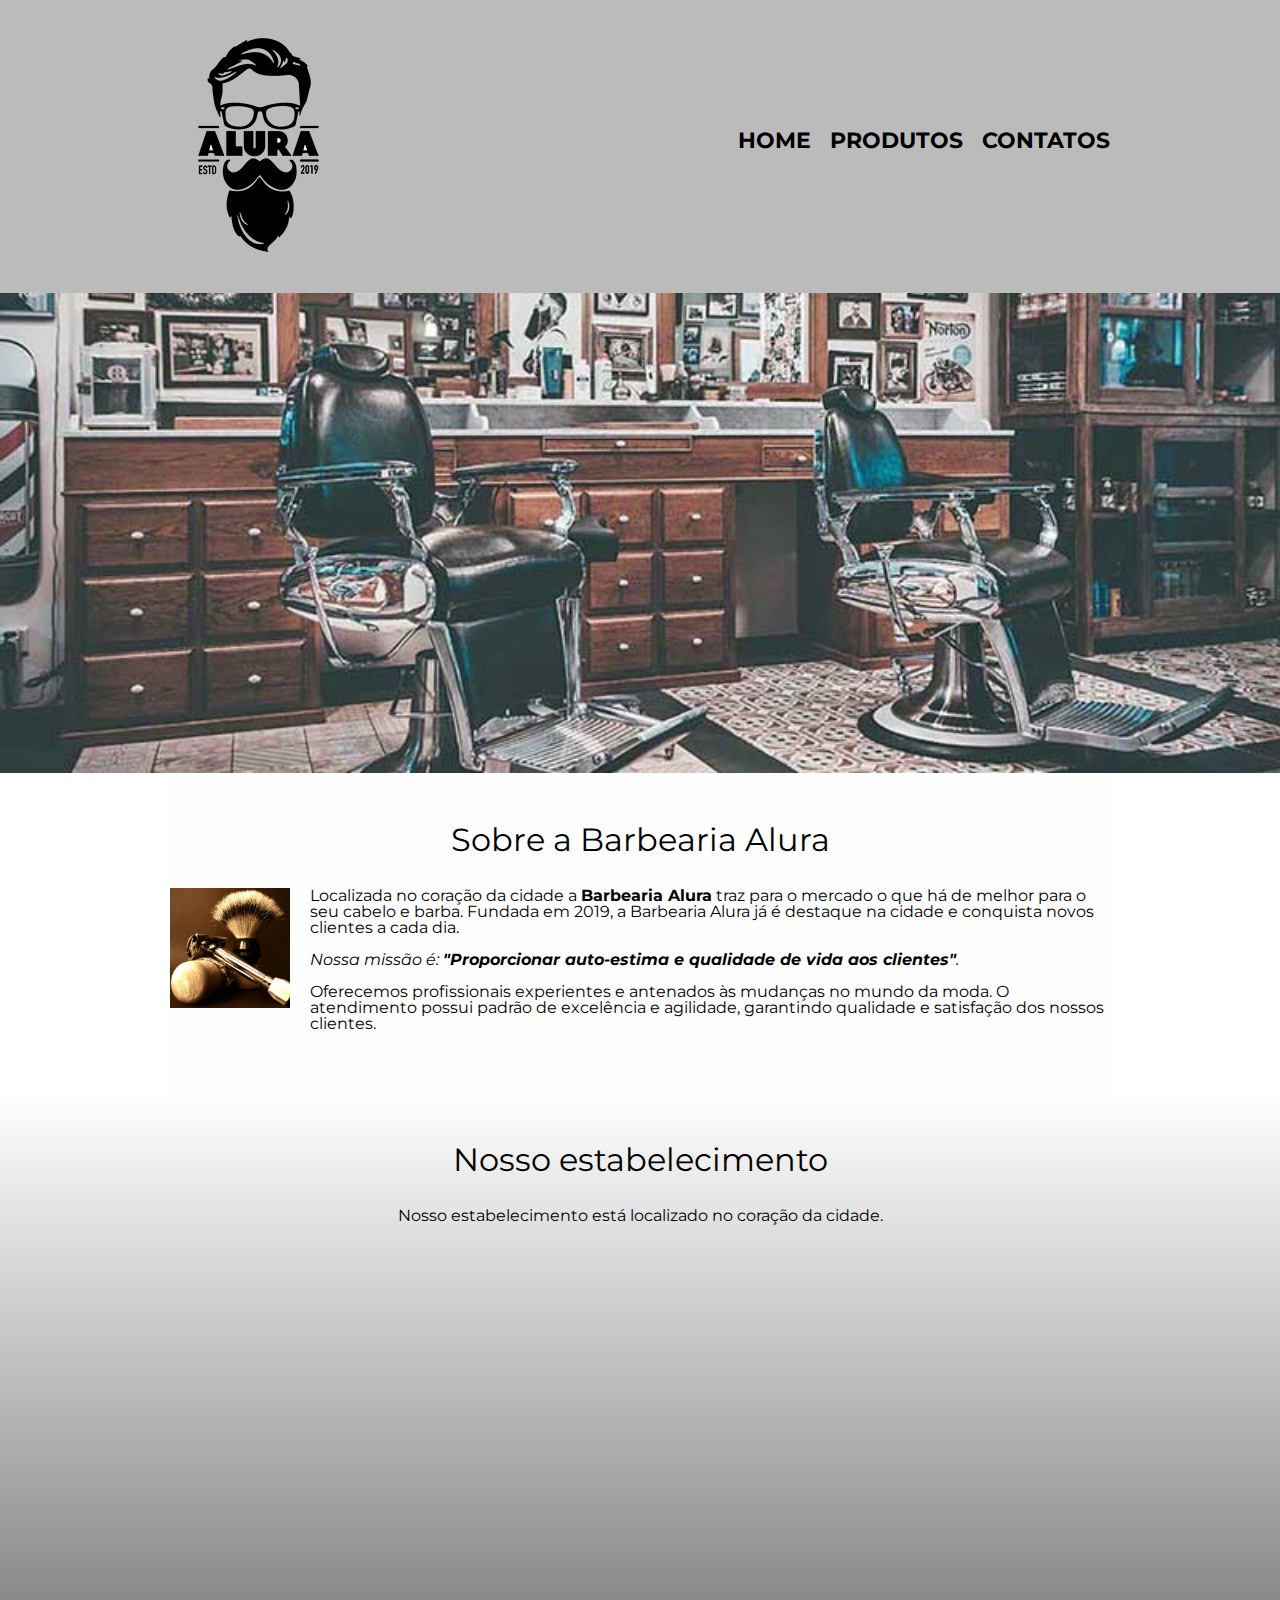
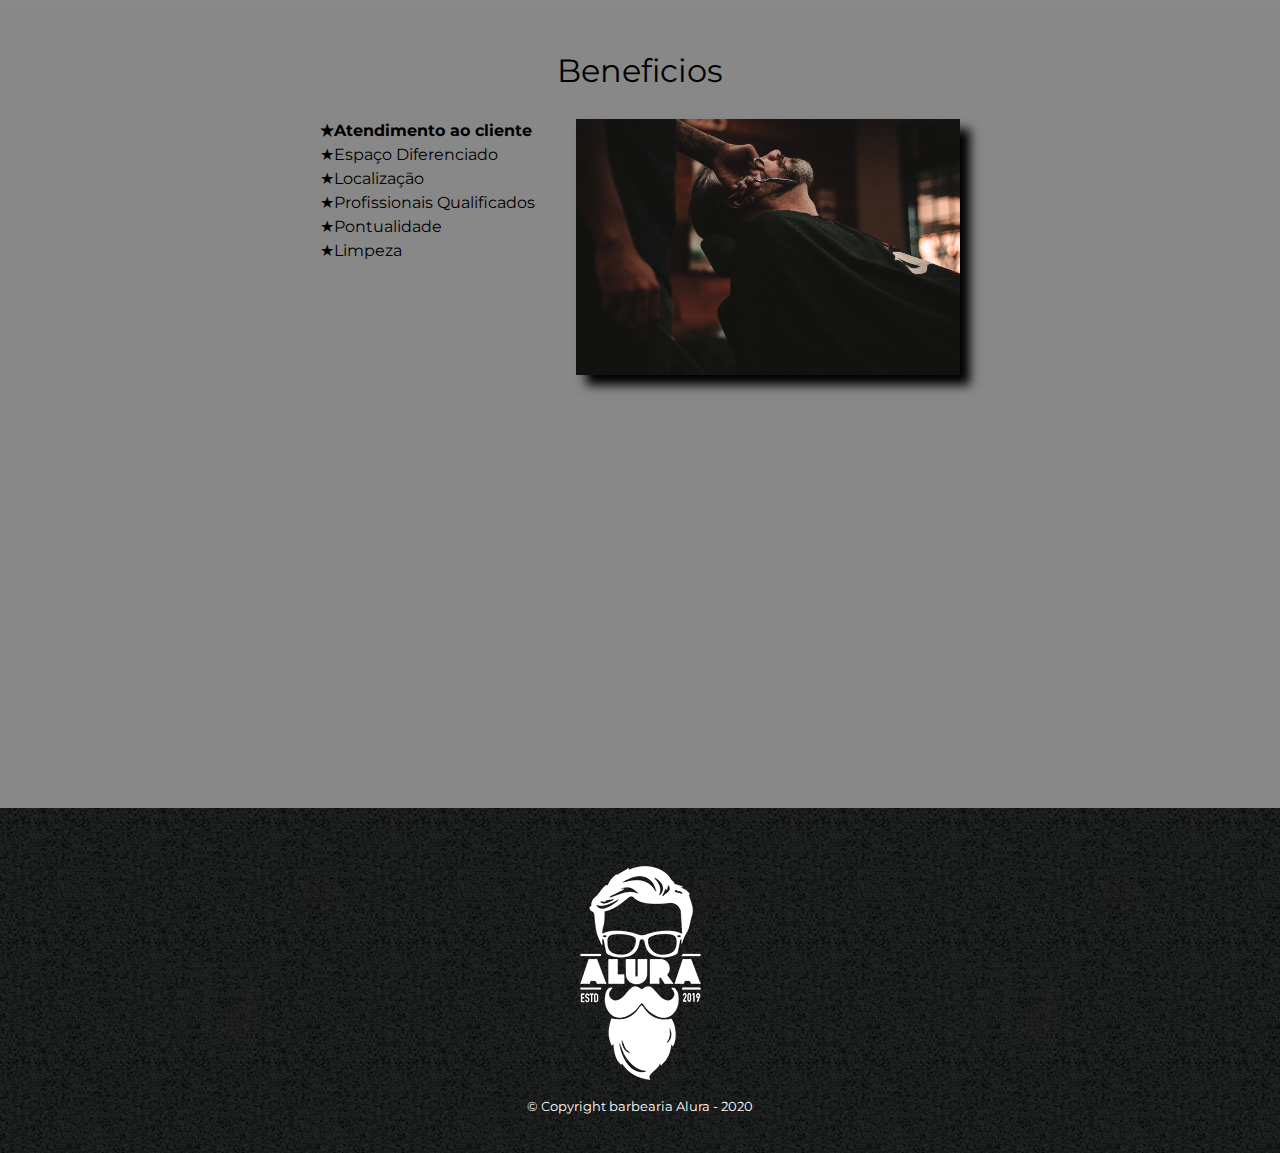
<file: index.html>
<!DOCTYPE html>
<html lang="pt-br">
    <head>

        <meta charset="UTF-8">
        <meta name="viewport" content="width=device-width">
        <title>Barbearia Alura</title>
        <link rel='stylesheet' href="reset.css"/>
        <link rel="stylesheet" href="style.css">
        <link href="https://fonts.googleapis.com/css?family=Montserrat&display=swap" rel="stylesheet">

    </head>
        
    <body>
        <header>
            <div class = "caixa">
                <h1>
                    <img src="logo.png">
                </h1>
                <nav>
                    <ul>
                        <li><a href="index.html">Home</a></li>
                        <li><a href="Produtos.html">Produtos</a></li>
                        <li><a href="Contato.html">Contatos</a></li>
                    </ul>
                </nav>
            </div>
        </header>
        <img class="banner" src="banner.jpg"> 
        <main> 
            <section class="principal">
                <h2 class="tituloPrincipal">Sobre a Barbearia Alura</h2>

                <img class="utensilios" src="utensilios.jpg" alt="Utensilios de barbeiro">
                
                <p>Localizada no coração da cidade a <strong>Barbearia Alura</strong> traz para o mercado o que há de melhor para o seu cabelo e barba. Fundada em 2019, a Barbearia Alura já é destaque na cidade e conquista novos clientes a cada dia.</p>
                
                <p id="missao"><em>Nossa missão é: <strong>"Proporcionar auto-estima e qualidade de vida aos clientes"</strong>.</em></p>
                
                <p>Oferecemos profissionais experientes e antenados às mudanças no mundo da moda. O atendimento possui padrão de excelência e agilidade, garantindo qualidade e satisfação dos nossos clientes.</p>
            </section>

            <section class="mapa">
                <h3 class="tituloPrincipal">Nosso estabelecimento</h3>
                <p>Nosso estabelecimento está localizado no coração da cidade.</p>
                <div class="mapaConteudo">
                    <iframe src="https://www.google.com/maps/embed?pb=!1m18!1m12!1m3!1d3656.4483278365396!2d-46.63466568562861!3d-23.588249068469487!2m3!1f0!2f0!3f0!3m2!1i1024!2i768!4f13.1!3m3!1m2!1s0x94ce5a2b2ed7f3a1%3A0xab35da2f5ca62674!2sCaelum!5e0!3m2!1spt-BR!2sbr!4v1568814489656!5m2!1spt-BR!2sbr" width="100%" height="300" frameborder="0" style="border:0;" allowfullscreen=""></iframe>
                </div class="mapaConteudo">
            </section>
            <section class="beneficios">
                <h3 class = "tituloPrincipal"> Beneficios</h3>
                <div class="conteudoBeneficios">
                    <ul class="listaBeneficios">
                        <li class="itens">Atendimento ao cliente</li>
                        <li class="itens">Espaço Diferenciado</li>
                        <li class="itens">Localização</li>
                        <li class="itens">Profissionais Qualificados</li>
                        <li class="itens">Pontualidade</li>
                        <li class="itens">Limpeza</li>
                    </ul><img class="imageBeneficios" src="beneficios.jpg"/>
                </div>
                    <div class="video">
                        <iframe width="100%" height="315" src="https://www.youtube.com/embed/wcVVXUV0YUY" frameborder="0" allow="accelerometer; autoplay; encrypted-media; gyroscope; picture-in-picture" allowfullscreen></iframe>
                    </div>
                </section>
        </main>
        <footer class = "copyright">
            <img src = "logo-branco.png">
            <p> &copy; Copyright barbearia Alura - 2020</p>
        </footer>
    </body>
</html>
</file>
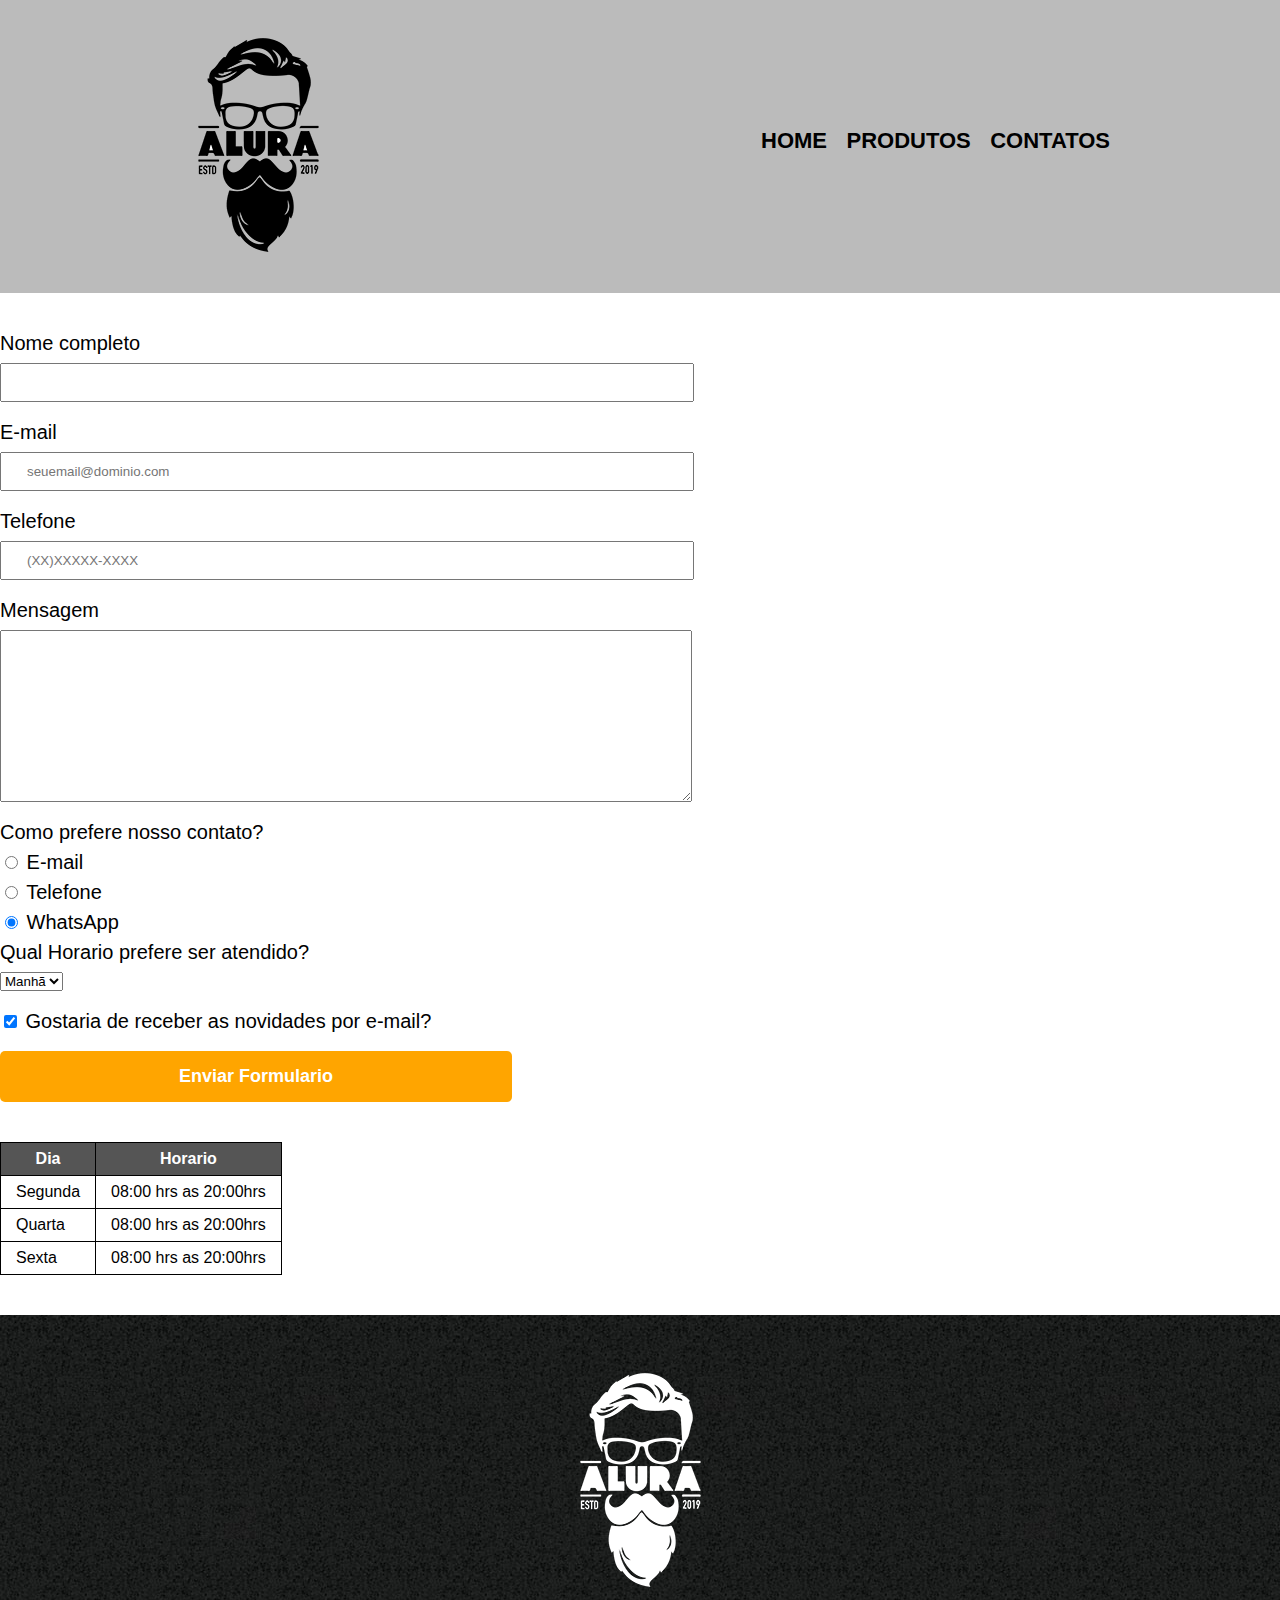
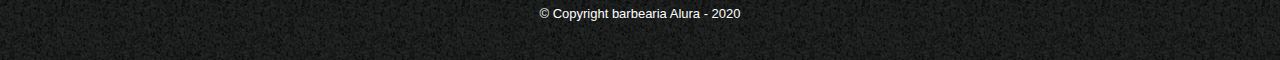
<file: contato.html>
<!DOCTYPE html>
<html lang="pt-br">
    <head>
        <meta charset="UTF-8">
        <title>Contato</title>
        <link rel='stylesheet' href="reset.css"/>
        <link rel="stylesheet" href="style.css">
    </head>
    <body>
        <header>
            <div class = "caixa">
                <h1>
                    <img src="logo.png" alt="Logo da Barbearia Alura">
                </h1>
                <nav>
                    <ul>
                        <li><a href="index.html">Home</a></li>
                        <li><a href="Produtos.html">Produtos</a></li>
                        <li><a href="Contato.html">Contatos</a></li>
                    </ul>
                </nav>
            </div>
        </header>
        <main>
            <form>
                <label for="nomeCompleto">Nome completo</label>
                <input type="text" id="nomeCompleto"  class="input-padrao" required>

                <label for="email">E-mail</label>
                <input type="email" id="email" class="input-padrao" required placeholder="seuemail@dominio.com">

                <label for="telefone">Telefone</label>
                <input type="tel" id="telefone" class="input-padrao" required placeholder="(XX)XXXXX-XXXX">

                <label for="msg">Mensagem</label>
                <textarea cols="60" rows="10" id="msg" class="input-padrao"></textarea>
                <fieldset>
                    <legend>Como prefere nosso contato?</legend>
                    <label>
                        <input type="radio"  name="contato" value="email" id="radio-email">
                        E-mail
                    </label>

                    <label>
                        <input type="radio" name="contato" value="telefone" id="radio-telefone">
                        Telefone
                    </label>
                    
                    <label>
                        <input type="radio" nome="contato" value="telefone" id="radio-whats" checked>
                        WhatsApp
                    </label>
                </fieldset>

                <fieldset>
                    <legend>Qual Horario prefere ser atendido?</legend>
                    <select>
                        <option>Manhã</option>
                        <option>Tarde</option>~
                        <option>Noite</option>
                    </select>
                </fieldset>

                <label class="checkbox">
                    <input type="checkbox" checked>
                    Gostaria de receber as novidades por e-mail?
                </label>



                <input type="submit" value="Enviar Formulario" class="enviar">
            </form>

            <table>
                <thead>
                    <tr>
                        
                        <th>Dia</th>
                        <th>Horario</th>
                        
                    </tr>
                </thead>
                <tbody>
                    <tr>
                        <td>Segunda</td>
                        <td>08:00 hrs as 20:00hrs </td>
                    </tr>
                    <tr>
                        <td>Quarta</td>
                        <td>08:00 hrs as 20:00hrs</td>
                    </tr>
                    <tr>
                        <td>Sexta</td>
                        <td>08:00 hrs as 20:00hrs</td>
                    </tr>
                </tbody>
            </table>
        </main>
        <footer class = "copyright">
            <img src = "logo-branco.png" alt="Logo da Barbearia Alura">
            <p> &copy; Copyright barbearia Alura - 2020</p>
        </footer>
    </body>    
</html>
</file>
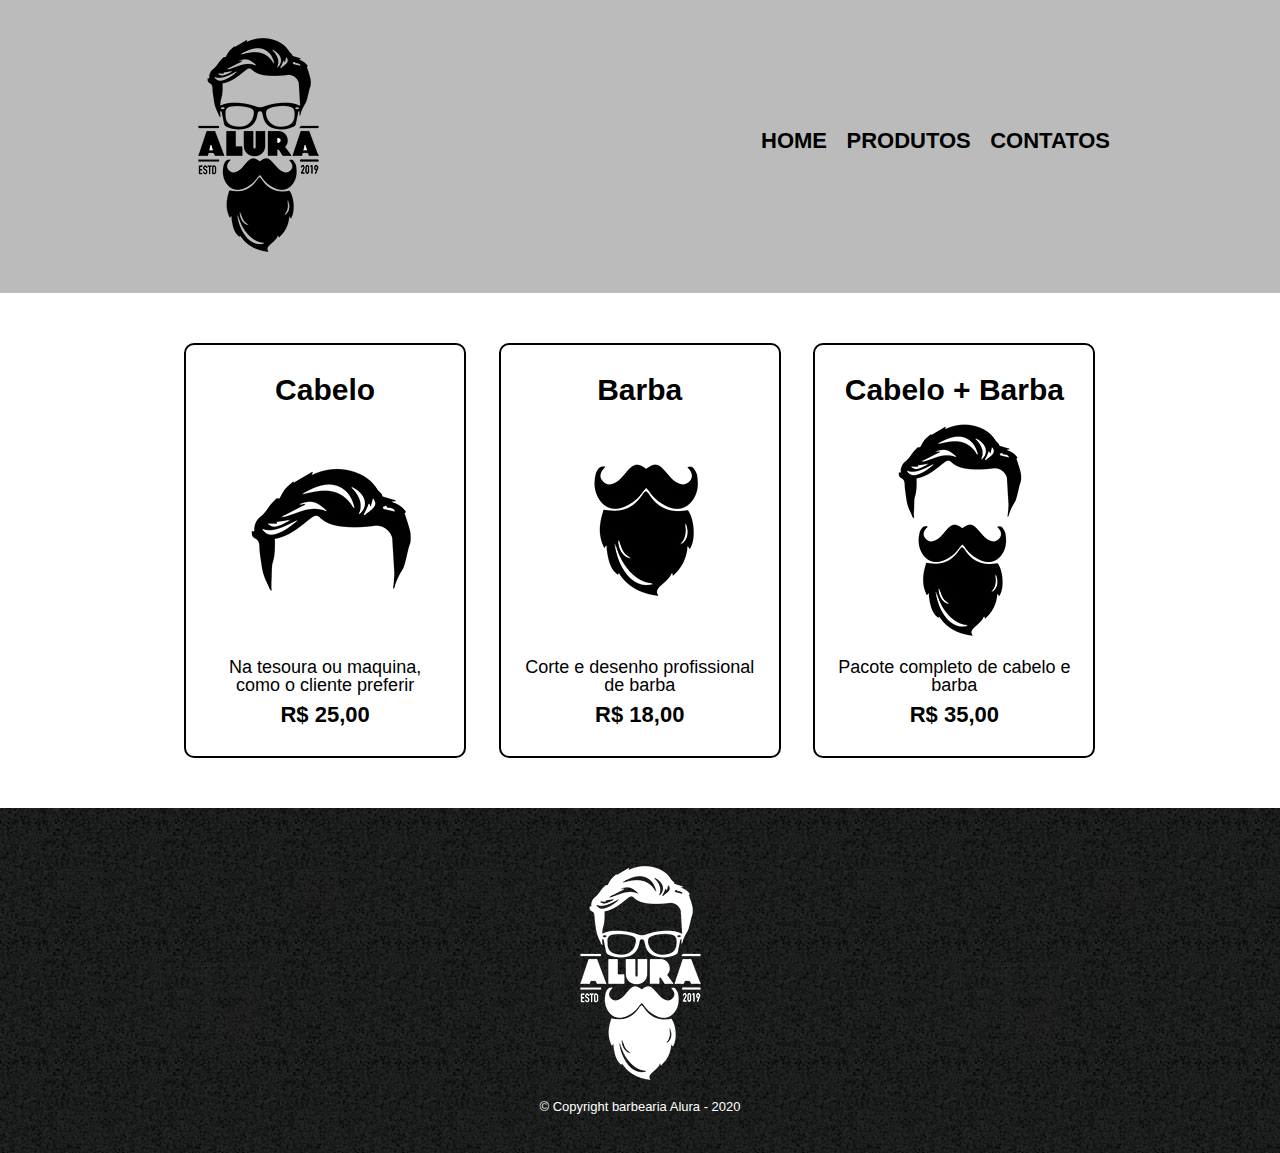
<file: produtos.html>
<!DOCTYPE html>
<html lang="pt-br">
    <head>
        <meta charset="UTF-8">
        <title>Produtos</title>
        <link rel='stylesheet' href="reset.css"/>
        <link rel="stylesheet" href="style.css">
    </head>
    <body>
        <header>
            <div class = "caixa">
                <h1>
                    <img src="logo.png">
                </h1>
                <nav>
                    <ul>
                        <li><a href="index.html">Home</a></li>
                        <li><a href="Produtos.html">Produtos</a></li>
                        <li><a href="Contato.html">Contatos</a></li>
                    </ul>
                </nav>
            </div>
        </header>
        <main>
            <ul class = "produtos">
                <li>
                    <h2>Cabelo</h2>
                    <img src="cabelo.jpg"/>
                    <p class = "produtoDescricao">Na tesoura ou maquina, como o cliente preferir</p>
                    <p class = "produtoPreco">R$ 25,00</p>
                </li>
                <li>
                    <h2>Barba</h2>
                    <img src = "barba.jpg"/>
                    <p class = "produtoDescricao">Corte e desenho profissional de barba</p>
                    <p class = "produtoPreco">R$ 18,00</p> 
                </li>
                <li>
                    <h2>Cabelo + Barba</h2>
                    <img src = "cabelo+barba.jpg"/>
                    <p class = "produtoDescricao">Pacote completo de cabelo e barba</p>
                    <p class = "produtoPreco">R$ 35,00</p>
                </li> 
            </ul>
        </main>
        <footer class = "copyright">
            <img src = "logo-branco.png">
            <p> &copy; Copyright barbearia Alura - 2020</p>
        </footer>
    </body>    
</html>
</file>
<file: style.css>
body{
    font-family: 'Montserrat', sans-serif;
}

header{
    background: #bbbbbb;
    padding: 20px 0;
}

.caixa{
    position: relative;
    width: 940px;
    margin: 0 auto;
}

nav{
    position: absolute;
    top: 110px;
    right: 0;
}

nav li{
    display: inline;
    margin: 0 0 0 15px;
}

nav a{
    text-transform: uppercase;
    color: #000000;
    font-weight: bold;
    font-size: 22px;
    text-decoration: none;
}

nav a:hover{
    color: #C78C19;
    text-decoration: underline;
}

.produtos{
    width: 940px;
    margin: 0 auto;
    padding: 50px 0
}

.produtos li{
    display: inline-block;
    text-align: center;
    width: 30%;
    vertical-align: top;
    margin: 0 1.5%;
    padding: 30px 20px;
    box-sizing: border-box;
    border: 2px solid #000000;
    border-radius: 10px;
}

.produtos li:hover{
    border-color: #C78C19;
}

.produtos li:hover h2{
    font-size: 34px;
}

.produtos li:active{
    border-color: #088C19;
}



.produtos h2{
    font-size: 30px;
    font-weight: bold;
}

.produtoDescricao{
    font-size: 18px;

}

.produtoPreco{
    font-size: 22px;
    font-weight: bold;
    margin-top: 10px;
}

footer{
    text-align: center;
    background-image: url("bg.jpg");
    padding: 40px 0;
}

.copyright{
    color: #ffffff;
    font-size: 13px;
    

}



form{
    margin: 40px 0;
}

form label, form legend{
    display: block;
    font-size: 20px;
    margin: 0 0 10px;
}

.input-padrao{
    display: block;
    margin: 0 0 20px;
    padding: 10px 25px;
    width: 50%;
}

.checkbox{
    margin: 20px 0;
}

.enviar{
    width: 40%;
    padding: 15px 0;
    background: orange;
    color: white;
    font-weight: bold;
    font-size: 18px;
    border: none;
    border-radius: 5px;
    transition: 1s all;
    cursor: pointer;
}

.enviar:hover{
    background: darkorange;
    transform: scale(1.2);
}

table{
    margin: 20px 0 40px;
}

thead{
    background: #555555;
    color: #ffffff;
    font-weight: bold;
}

td, th{
    border: 1px solid #000000;
    padding: 8px 15px;
}

/*CSS da pagina Inicial*/

.banner{
    width: 100%;
}

.tituloPrincipal{
    text-align: center;
    font-size: 2em;
    margin: 0 0 1em;
    clear: left;
}

.principal{
    padding: 3em 0;
    background: #fefefe;
    width: 940px;
    margin: 0 auto;
}

.principal p{
    margin: 0 0 1em 
}

.principal strong{
    font-weight: bold;
}

.principal em{
    font-style: italic;
    width: 940px;
    margin: 0 auto;
}

.utensilios{
    width: 120px;
    float: left;
    margin: 0 20px 20px 0;
}

.imagemBeneficios{
    width: 60%;
}

.mapa{
    padding: 3em 0;
    background: linear-gradient(#fefefe, #888888);
}

.mapa p{
    margin: 0 0 2em;
    text-align: center;
}

.mapaConteudo{
    width: 940px;
    margin: 0 auto;
}

.video{
    width: 560px;
    margin: 2em auto;
}

.beneficios{
    padding: 3em 0;
    background: #888888;
}

.conteudoBeneficios{
    width: 640px;
    margin: 0 auto;
}

.listaBeneficios{
    width: 40%;
    display: inline-block;
    vertical-align: top;
    
}

.itens{
    line-height: 1.5;
    
}
.itens:before{
    content: "★";
}

.itens:first-child{
    font-weight: bold;  
}

.imageBeneficios{
    width: 60%;
    opacity: 1;
    transition: 400ms;
    box-shadow: 10px 10px 10px #000000;
}

.imageBeneficios:hover{
    opacity: 0.3;
}

@media screen and (max-width: 480px){
    .caixa, .principal, .conteudoBeneficios, .mapaConteudo, .video{
        width: auto;
    }

    h1{
        text-align: center;
    }

    nav{
        position: static
    }

    .listaBeneficios, .imageBeneficios{
        width: 100%;
    }

}
</file>
